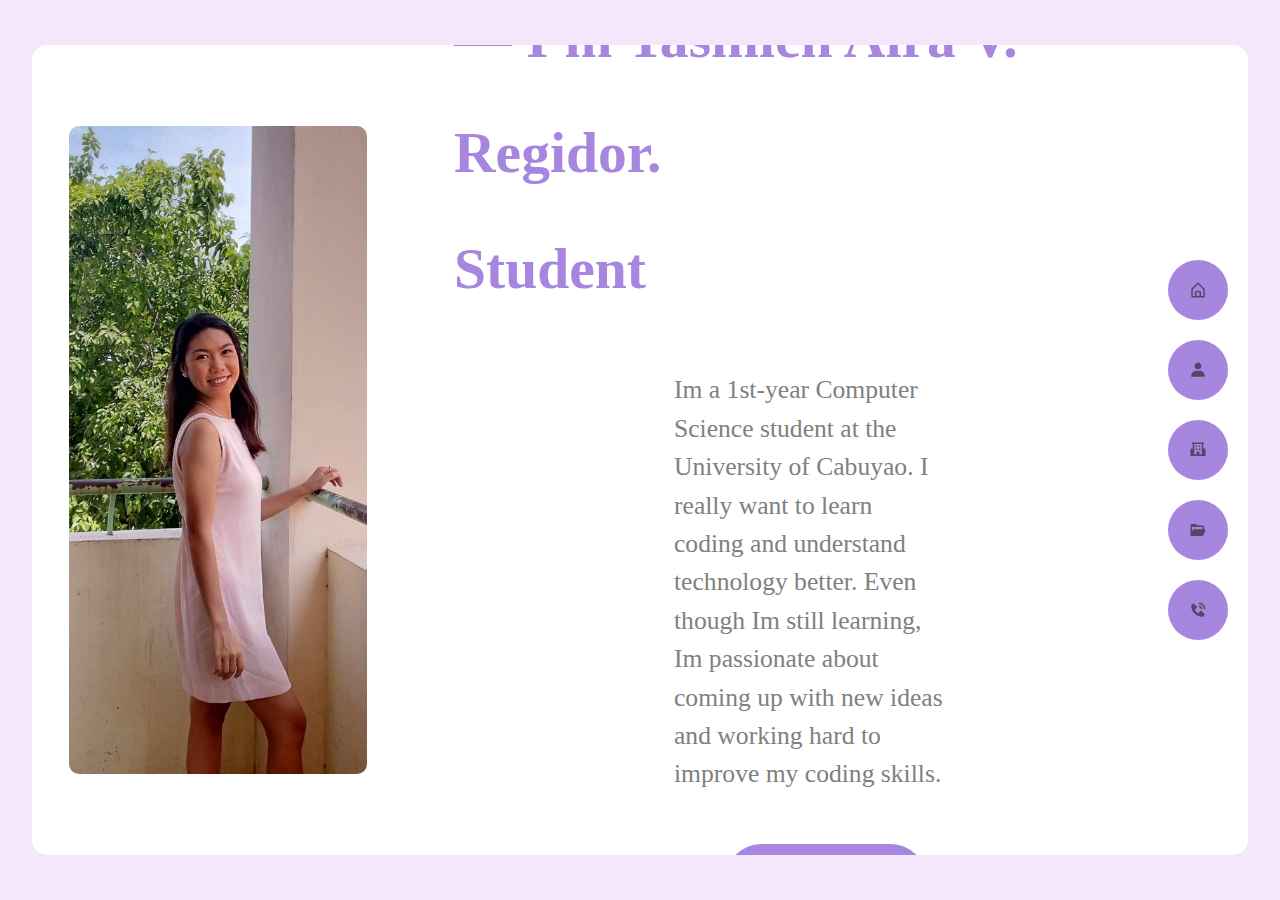
<file: index.html>
<!DOCTYPE html>
<html lang="en">
<head>
    <meta charset="UTF-8">
    <meta name="viewport" content="width=device-width, initial-scale=1.0">
    <title>REGIDOR PORTFOLIO</title>
    <link rel="stylesheet" href="styles.css">
</head>
<body>
    <div class="container">
        <div class="profile-pic">
            <img src="portfoliopic.jpg" alt="yas">
        </div>
        <div class="profile-info">
            <h1>— <span>I'm Yasmien Aira V. Regidor.</span><br>Student</h1>
            <p>Im a 1st-year Computer Science student at the University of Cabuyao.
        I really want to learn coding and understand technology better.
        Even though Im still learning, Im passionate about coming
    up with new ideas and working hard to improve my coding skills.</p>
            <a href="AboutMe.html" class="more-about-me-btn">More About Me <span>&#8594;</span></a>
        </div>
        <div class="navigation">
            <ul>
                <li>
                    <a href="index.html" class="tooltip">
                        <img src="home-alt-regular-24.png" alt="Home Icon">
                        <span class="tooltip-text">HOME</span>
                    </a>
                </li>
                <li>
                    <a href="AboutMe.html" class="tooltip">
                        <img src="user-solid-24.png" alt="About Icon">
                        <span class="tooltip-text">ABOUT</span>
                    </a>
                </li>
                <li>
                    <a href="PnC.html" class="tooltip">
                        <img src="school-solid-24.png" alt="School Icon">
                        <span class="tooltip-text">PnC</span>
                    </a>
                </li>
                <li>
                    <a href="Portfolio.html" class="tooltip">
                        <img src="folder-open-solid-24.png" alt="Portfolio Icon">
                        <span class="tooltip-text">PORTFOLIO</span>
                    </a>
                </li>
                <li>
                    <a href="contact.html" class="tooltip">
                        <img src="phone-call-solid-24.png" alt="Contact Icon">
                        <span class="tooltip-text">CONTACT</span>
                    </a>
                </li>
            </ul>
        </div>
    </div>
    
</body>
</html>
</file>
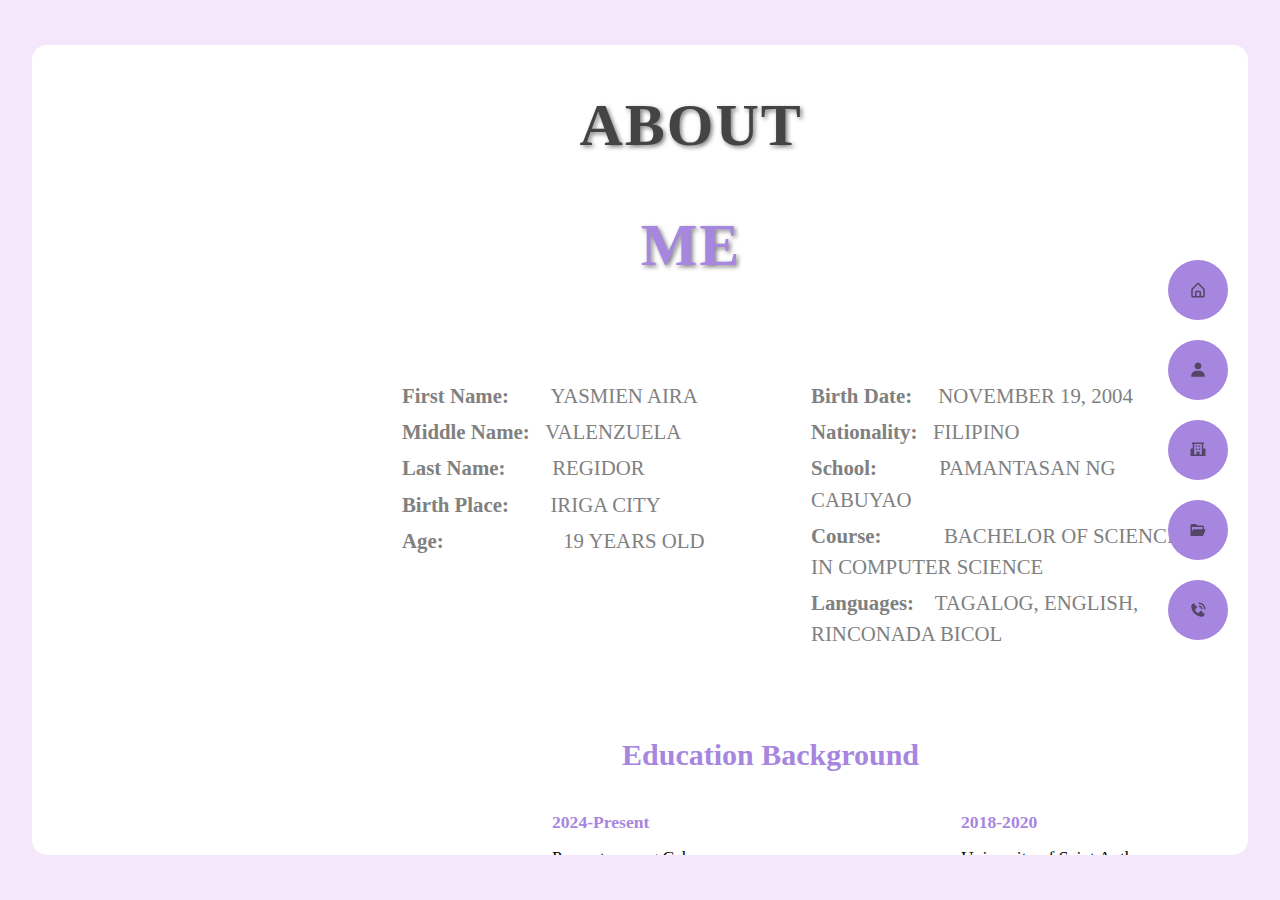
<file: AboutMe.html>
<!DOCTYPE html>
<html lang="en">
<head>
    <meta charset="UTF-8">
    <meta name="viewport" content="width=device-width, initial-scale=1.0">
    <title>REGIDOR - About Me</title>
    <link rel="stylesheet" href="styles.css">
</head>
<body>
    <div class="container3">     
        <div class="navigation3">
            <ul>
                <li>
                    <a href="index.html" class="tooltip">
                        <img src="home-alt-regular-24.png" alt="Home Icon">
                        <span class="tooltip-text">HOME</span>
                    </a>
                </li>
                <li>
                    <a href="AboutMe.html" class="tooltip">
                        <img src="user-solid-24.png" alt="About Icon">
                        <span class="tooltip-text">ABOUT</span>
                    </a>
                </li>
                <li>
                    <a href="PnC.html" class="tooltip">
                        <img src="school-solid-24.png" alt="School Icon">
                        <span class="tooltip-text">PnC</span>
                    </a>
                </li>
                <li>
                    <a href="Portfolio.html" class="tooltip">
                        <img src="folder-open-solid-24.png" alt="Portfolio Icon">
                        <span class="tooltip-text">PORTFOLIO</span>
                    </a>
                </li>
                <li>
                    <a href="contact.html" class="tooltip">
                        <img src="phone-call-solid-24.png" alt="Contact Icon">
                        <span class="tooltip-text">CONTACT</span>
                    </a>
                </li>
            </ul>
        </div>
      
        <div class="aboutme">
            <div class="header2">
                <h1>About <span class="highlight">Me</span></h1>
            </div> 
            <div class="row">
                <div class="column">
                    <p><strong>First Name:</strong>        YASMIEN AIRA</p>
                    <p><strong>Middle Name:</strong>   VALENZUELA</p>
                    <p><strong>Last Name:</strong>         REGIDOR</p>
                    <p><strong>Birth Place:</strong>        IRIGA CITY</p>
                    <p><strong>Age:</strong>                       19 YEARS OLD</p>
                </div>
                <div class="column">
                    <p><strong>Birth Date:</strong>     NOVEMBER 19, 2004</p>
                    <p><strong>Nationality:</strong>   FILIPINO</p>
                    <p><strong>School:</strong>            PAMANTASAN NG CABUYAO </p>
                    <p><strong>Course:</strong>            BACHELOR OF SCIENCE IN COMPUTER SCIENCE</p>
                    <p><strong>Languages:</strong>    TAGALOG, ENGLISH, RINCONADA BICOL</p>
                </div>
            </div>
            <div class="education-background">
                <h2>Education Background</h2>
                <div class="row">
                    <div class="column">
                        <div class="education-item">
            
                            <div>
                                <div class="profile-subheader">2024-Present</div>
                                <div>Pamantasan ng Cabuyao</div>
                                <div>Katapatan Village, Banay-Banay, Cabuyao, Laguna, Philippine</div>
                            </div>
                        </div>
                        <div class="education-item">
        
                            <div>
                                <div class="profile-subheader">2021-2023</div>
                                <div>Southville 1 Integrated National High School</div>
                                <div>Block 54 - 55 SPH 1 Brgy.Niugan City of Cauyao, Laguna, 4025 Cabuyao, Philippines.</div>
                            </div>
                        </div>
                        <div class="education-item">
                
                            <div>
                                <div class="profile-subheader">2020-2021</div>
                                <div>Citi Global College Inc.</div>
                                <div>13 J.P. Rizal St., Poblacion Dos, Bayan Walk Arcade, Cabuyao City, Laguna, Philippines
                                </div>
                            </div>
                        </div>
                    </div>
                    <div class="column">
                        <div class="education-item">
                    
                            <div>
                                <div class="profile-subheader">2018-2020</div>
                                <div> University of Saint Anthony</div>
                                <div>Dr. Ortega St., San Miguel, Iriga City, 4431, Philippines</div>
                            </div>
                        </div>
                        <div class="education-item">
                          
                            <div>
                                <div class="profile-subheader">2012-2017</div>
                                <div>Banao Elementary School</div>
                                <div>Del Rosario Banao, Iriga City, 4431, Philippines</div>
                            </div>
                        </div>
                        <div class="education-item">
            
                            <div>
                                <div class="profile-subheader">2007-2008</div>
                                <div>Lads and Lassies Learning Center</div>
                                <div>San Vicente Sur, Iriga City, 4431, Philippines</div>
                            </div>
                        </div>
                    </div>
                </div>
            </div>
    
    </div>
        </body>
    </html>
</file>
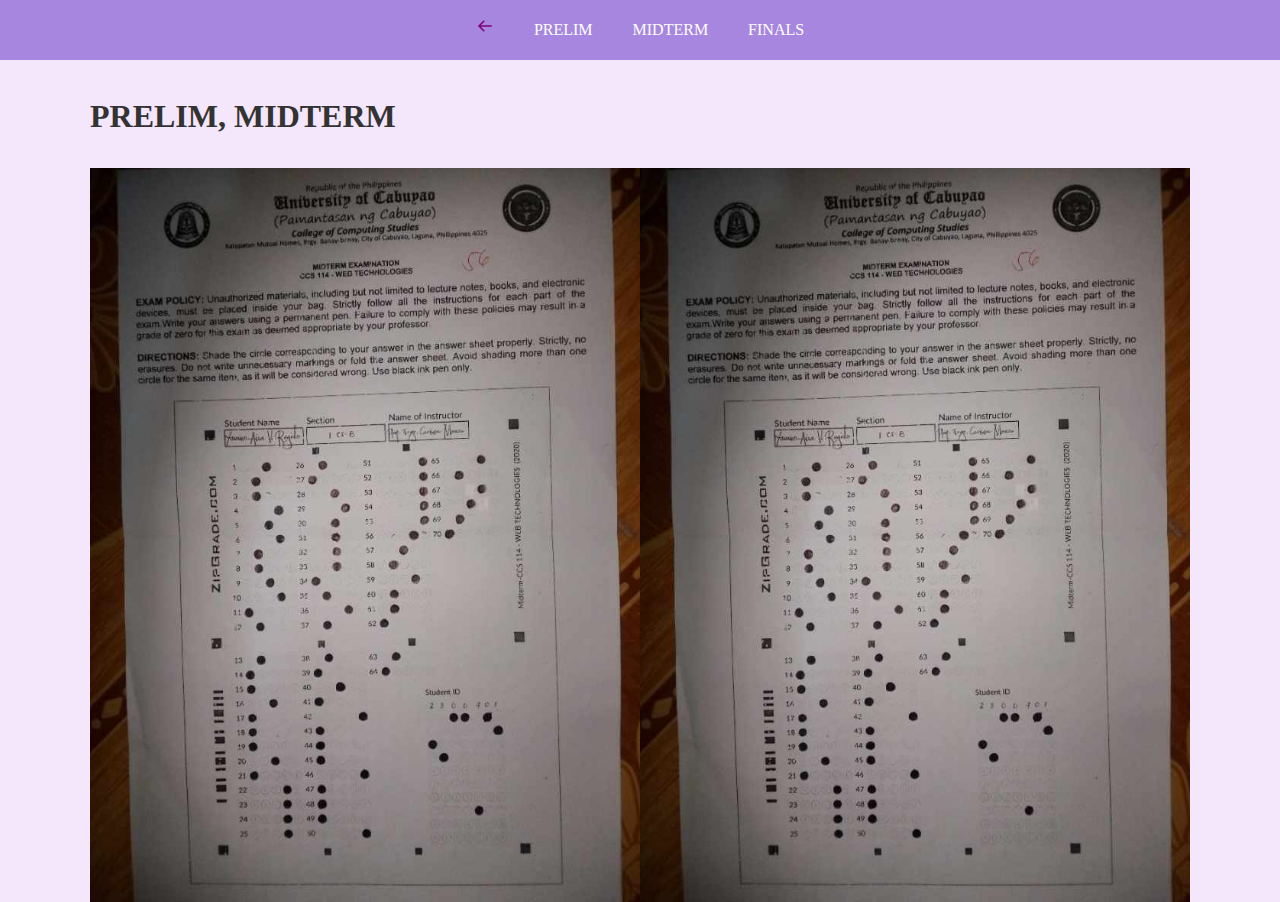
<file: Exams.html>
<!DOCTYPE html>
<html lang="en">
<head>
    <meta charset="UTF-8">
    <meta name="viewport" content="width=device-width, initial-scale=1.0">
    <title>REGIDOR- Files</title>
    <link rel="stylesheet" href="styles.css">
</head>
<body>
    <div class="navbar">
        <a href="Portfolio.html"><img src="arrow-back-regular-24 (1).png" alt="Back Arrow"></a>
        <a href="Exams.html">PRELIM</a>
        <a class="EXAM">MIDTERM</a>
        <a class="EXAM">FINALS</a>
      </div>
      <div class="LabActs">
        <h1 class="EXAMS">EXAMS</h1>
        <h2 class="title">PRELIM, MIDTERM</h2>
        <div class="grid">
            <img src="MEX.jpg"alt="finals">
            <img src="MEX.jpg"alt="finals">
        </div>
      </div>
</section>
</body>
</html>
</file>
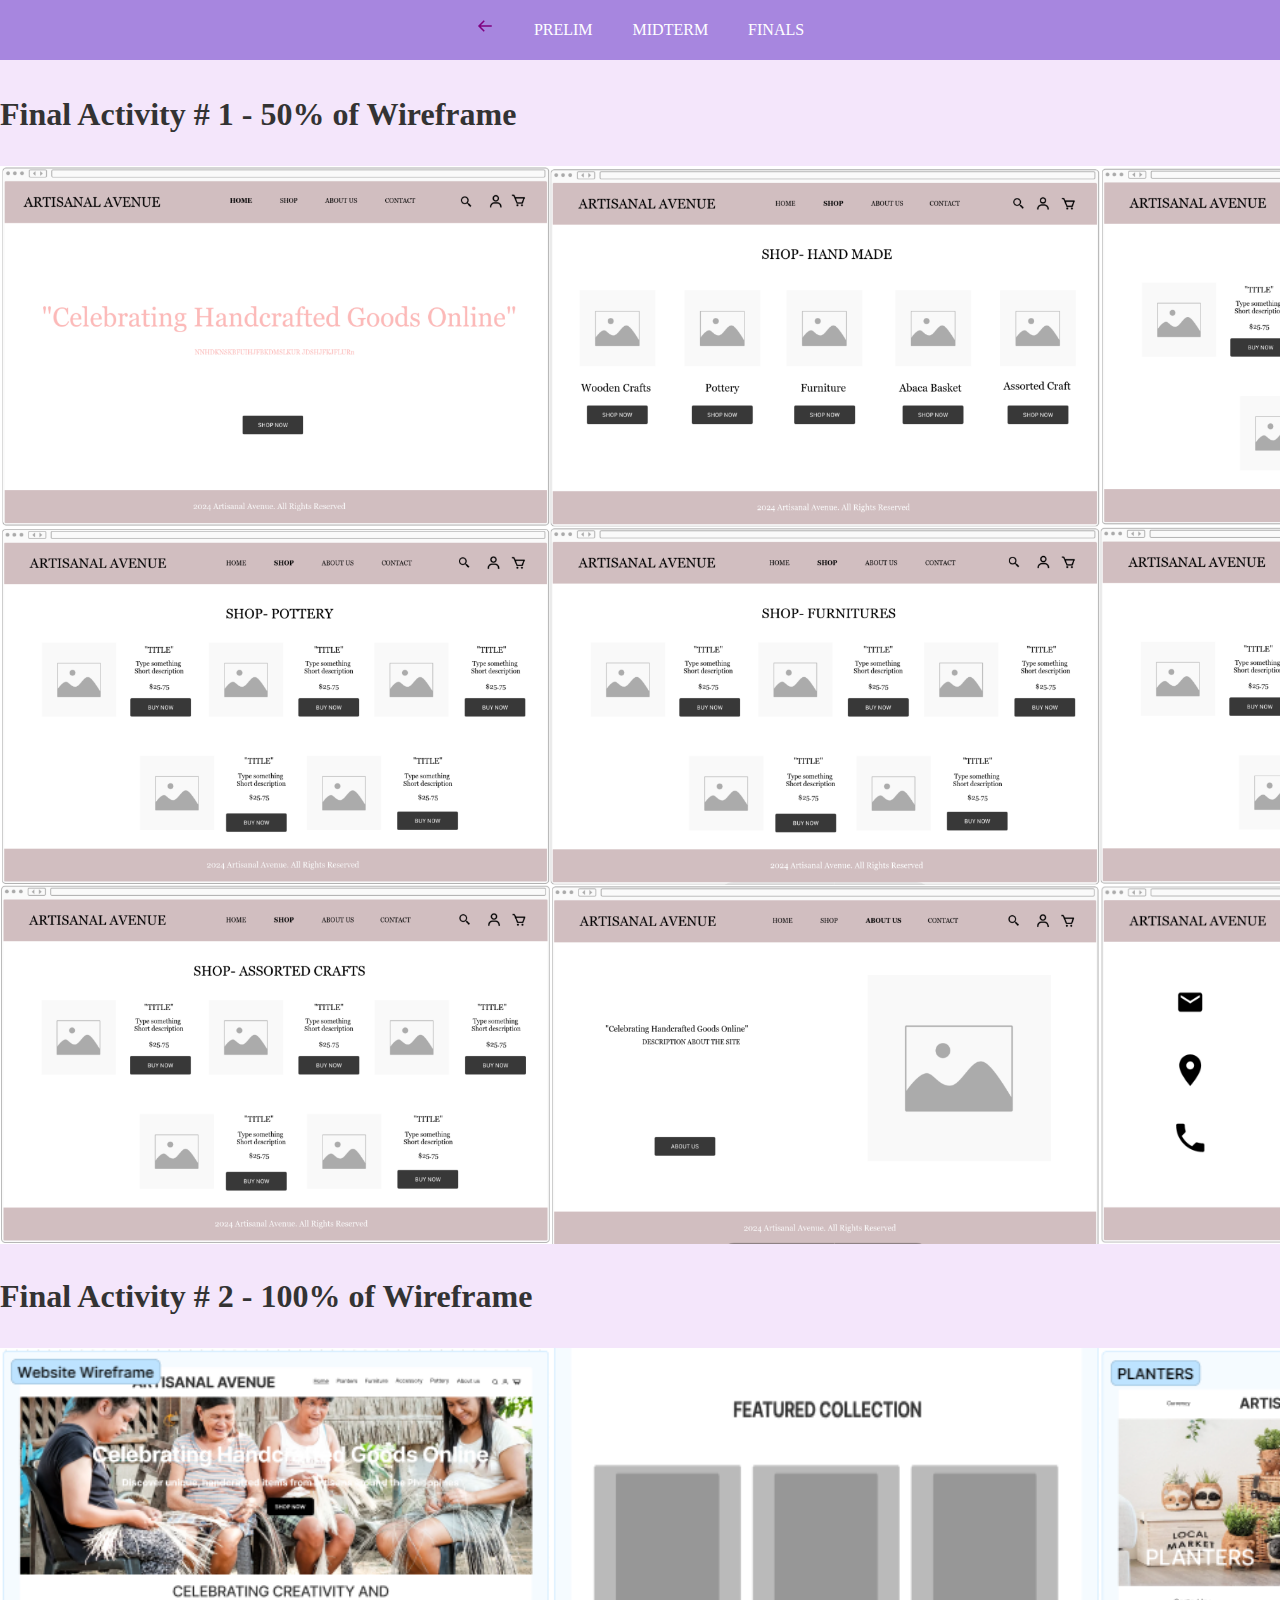
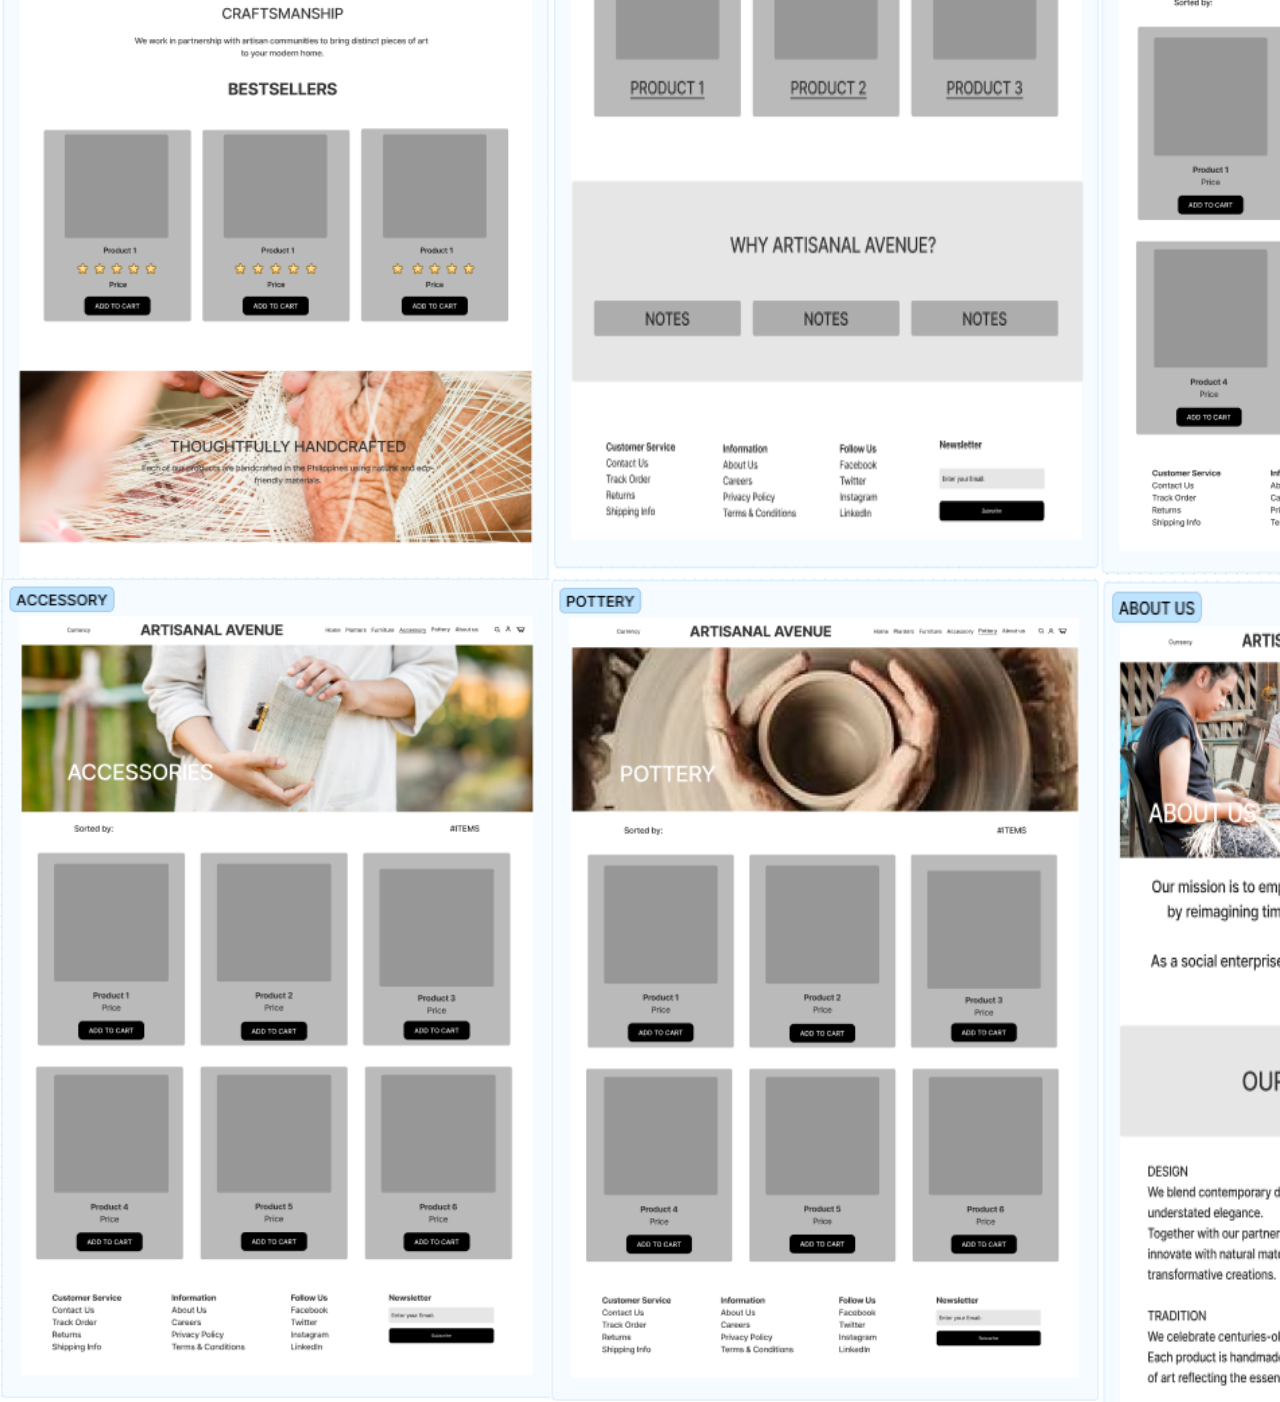
<file: Finals.html>
<!DOCTYPE html>
<html lang="en">
<head>
    <meta charset="UTF-8">
    <meta name="viewport" content="width=device-width, initial-scale=1.0">
    <title>REGIDOR- Files</title>
    <link rel="stylesheet" href="styles.css">
</head>
<body>
    <div class="navbar">
        <a href="Portfolio.html"><img src="arrow-back-regular-24 (1).png" alt="Back Arrow"></a> 
        <a href="Labact.html">PRELIM</a>
        <a href="Midterm.html">MIDTERM</a>
        <a href="Finals.html">FINALS</a>
      </div>
      <div class="LabActs">
        <h1 class="title1">LAB ACTIVITIES</h1>
        <h2 class="title">Final Activity # 1 - 50% of Wireframe</h2>
        <div class="grid">
            <img src="1.png"alt="finals">
            <img src="2.png"alt="finals">
            <img src="3.png"alt="finals">
        </div>
        <div class="grid">
            <img src="4.png"alt="finals">
            <img src="5.png"alt="finals">
            <img src="6.png"alt="finals">
        </div>
        <div class="grid">
            <img src="7.png"alt="finals">
            <img src="8.png"alt="finals">
            <img src="9.png"alt="finals">
        </div>
        <h2 class="title">Final Activity # 2 - 100% of Wireframe</h2>
        <div class="grid">
            <img src="WireF1.png"alt="finals">
            <img src="WireF2.png"alt="finals">
            <img src="WireF3.png"alt="finals">
        </div>
        <div class="grid">
            <img src="WireF4.png"alt="finals">
            <img src="WireF5.png"alt="finals">
            <img src="WireF6.png"alt="finals">
            <div class="grid">
                <img src="WireF7.png"alt="finals">
            </div>
        </div>
        </div>
      </div>
</section>
</body>
</html>
</file>
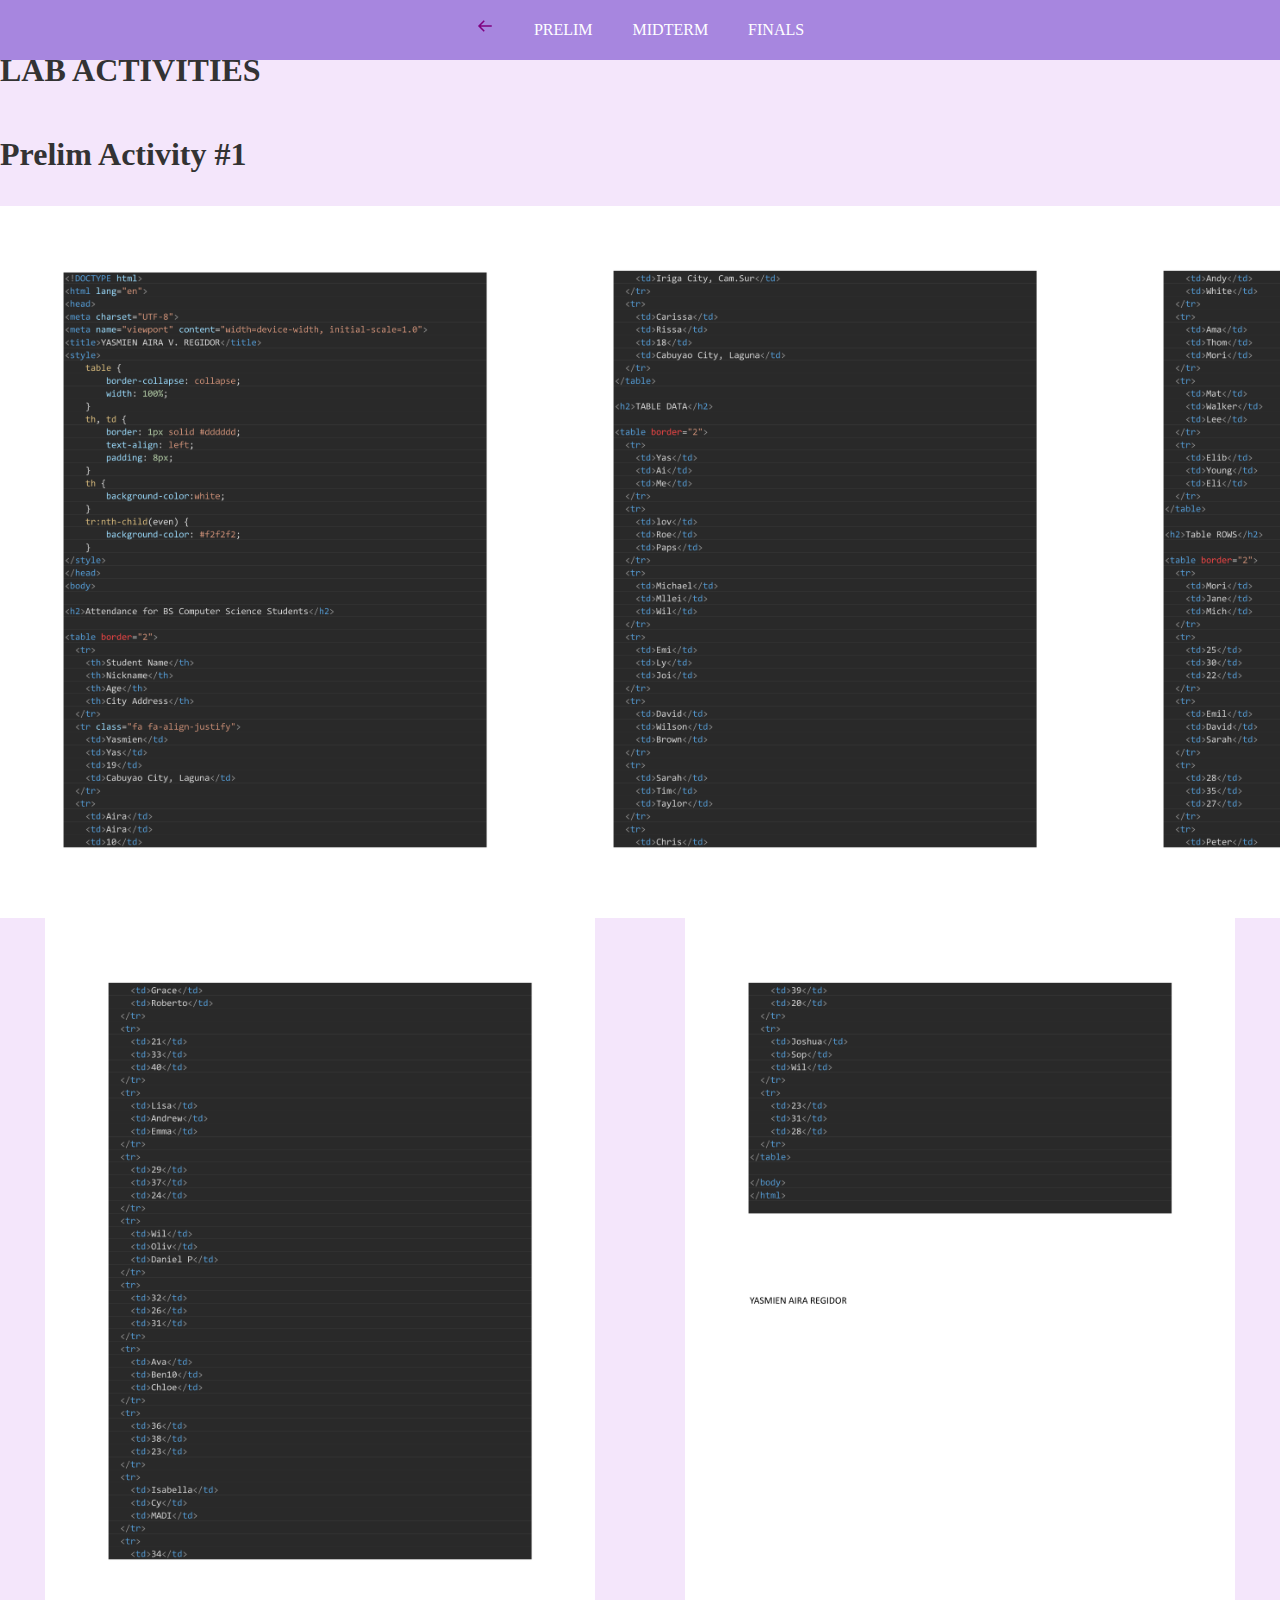
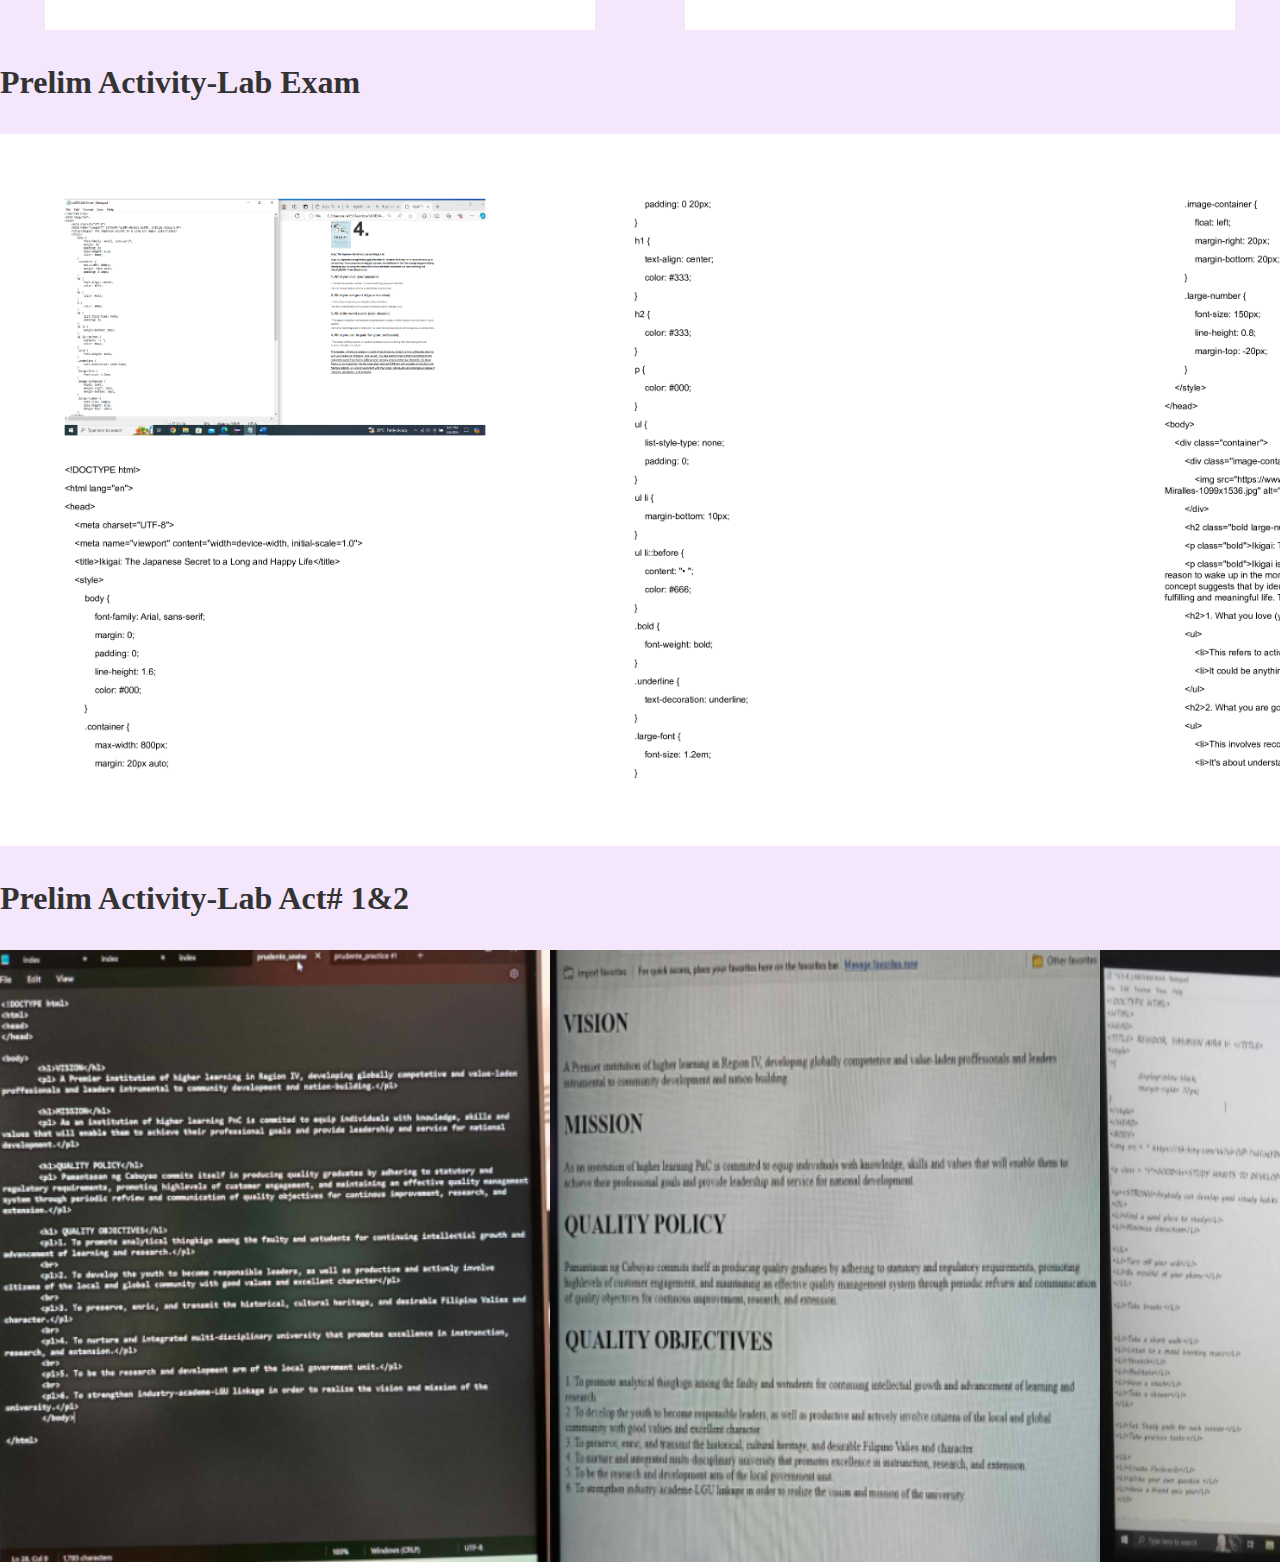
<file: Labact.html>
<!DOCTYPE html>
<html lang="en">
<head>
    <meta charset="UTF-8">
    <meta name="viewport" content="width=device-width, initial-scale=1.0">
    <title>REGIDOR- Files</title>
    <link rel="stylesheet" href="styles.css">
</head>
<body>
    <div class="navbar">
        <a href="Portfolio.html"><img src="arrow-back-regular-24 (1).png" alt="Back Arrow"></a> 
        <a href="Labact.html">PRELIM</a>
        <a href="Midterm.html">MIDTERM</a>
        <a href="Finals.html">FINALS</a>
      </div>
      <div class="LabActs">
        <h1 class="Prelim">LAB ACTIVITIES</h1>
        <h2 class="title">Prelim Activity #1</h2>
        <div class="grid">
            <img src="DOCTYPE html (20240417115652)-1.png"alt="finals">
            <img src="DOCTYPE html (20240417115652)-2.png"alt="finals">
            <img src="DOCTYPE html (20240417115652)-3.png"alt="finals">
        </div>
        <div class="grid">
            <img src="DOCTYPE html (20240417115652)-4.png"alt="finals">
            <img src="DOCTYPE html (20240417115652)-5.png"alt="finals">
        </div>
        <h2 class="title">Prelim Activity-Lab Exam</h2>
        <div class="grid">
            <img src="dcd911bf-487f-4940-aa00-76d9969b731f-0000.png"alt="finals">
            <img src="dcd911bf-487f-4940-aa00-76d9969b731f-0001.png"alt="finals">
            <img src="dcd911bf-487f-4940-aa00-76d9969b731f-0002.png"alt="finals">
            <img src="dcd911bf-487f-4940-aa00-76d9969b731f-0003.png"alt="finals">
        </div>
        <h2 class="title">Prelim Activity-Lab Act# 1&2</h2>
        <div class="grid">
            <img src="Screenshot 2024-06-09 090444.png"alt="finals">
            <img src="Screenshot 2024-06-09 090515.png"alt="finals">
            <img src="Screenshot 2024-06-09 091234.png"alt="finals">
            <img src="Screenshot 2024-06-09 091715.png"alt="finals">
            <img src="Screenshot 2024-06-09 091731.png"alt="finals">
            <img src="Screenshot 2024-06-09 091744.png"alt="finals">
        </div>

        
        </div>
      </div>
</section>
</body>
</html>
</file>
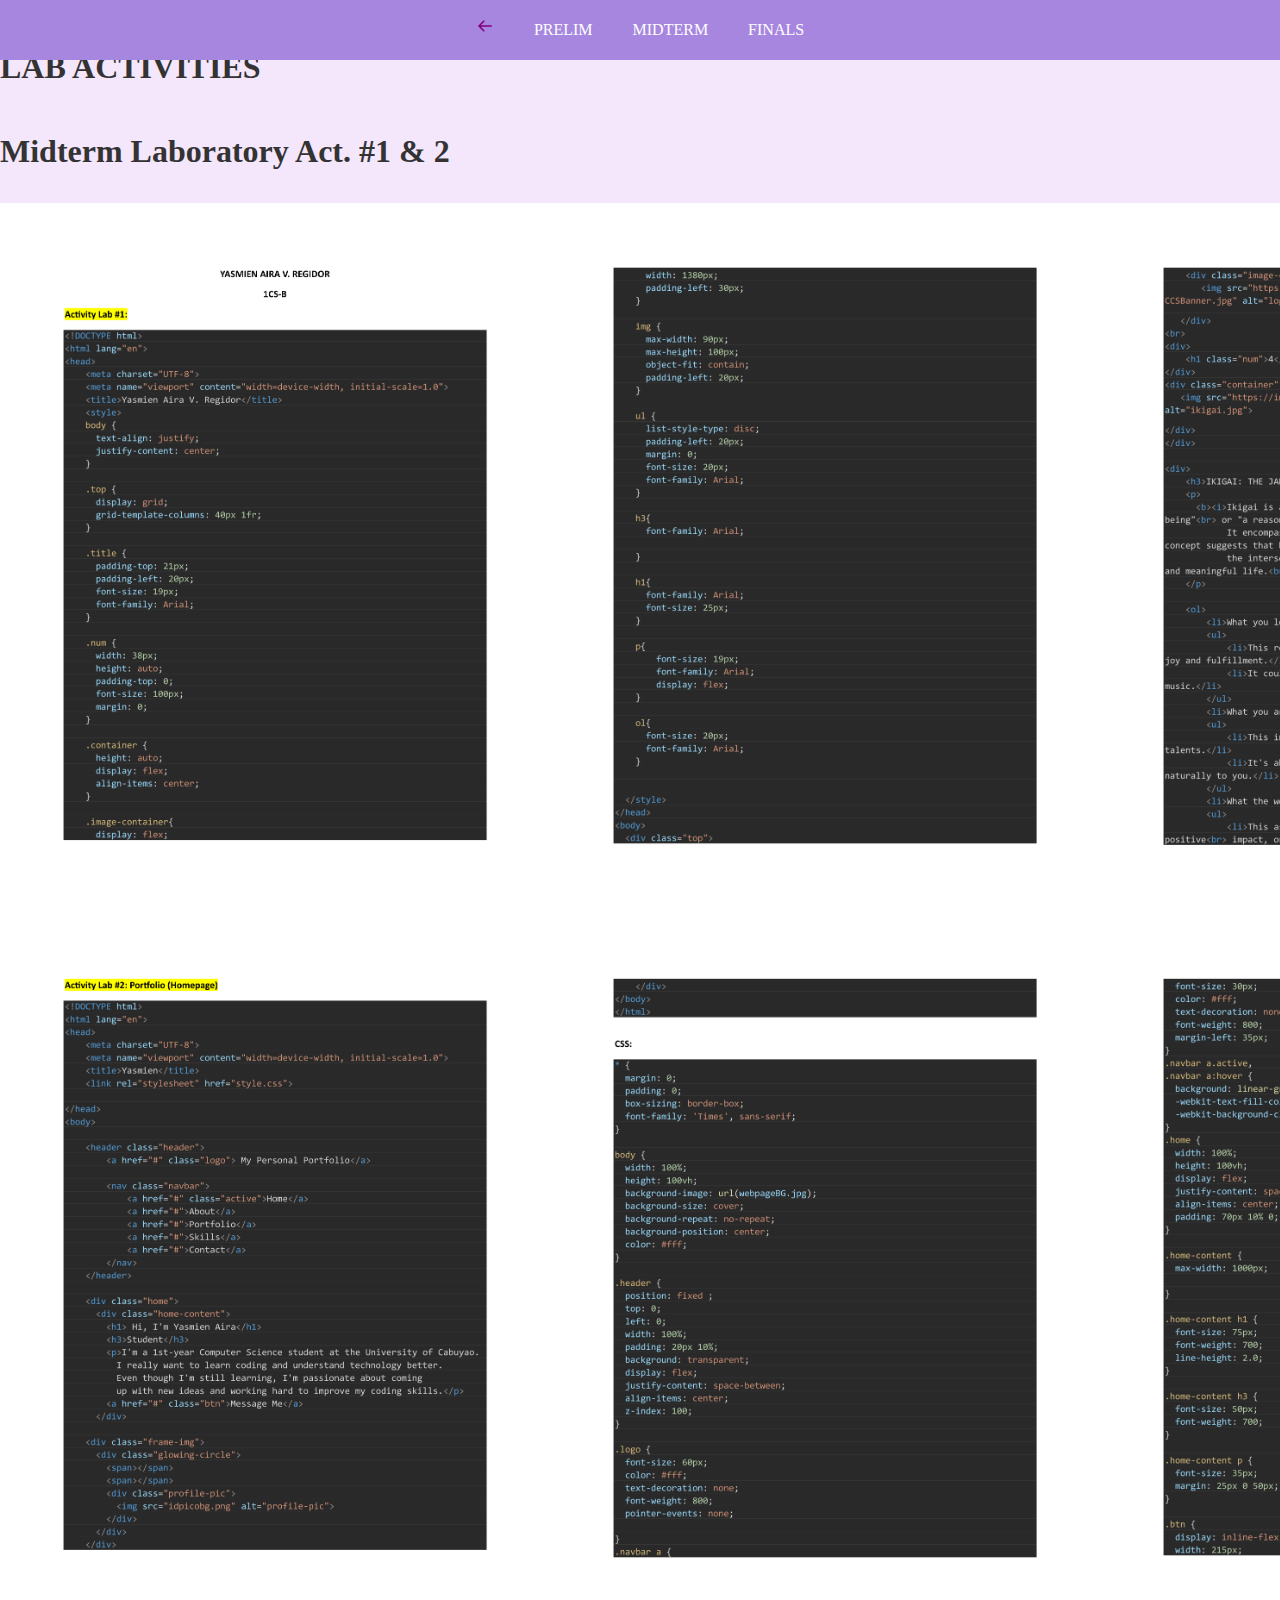
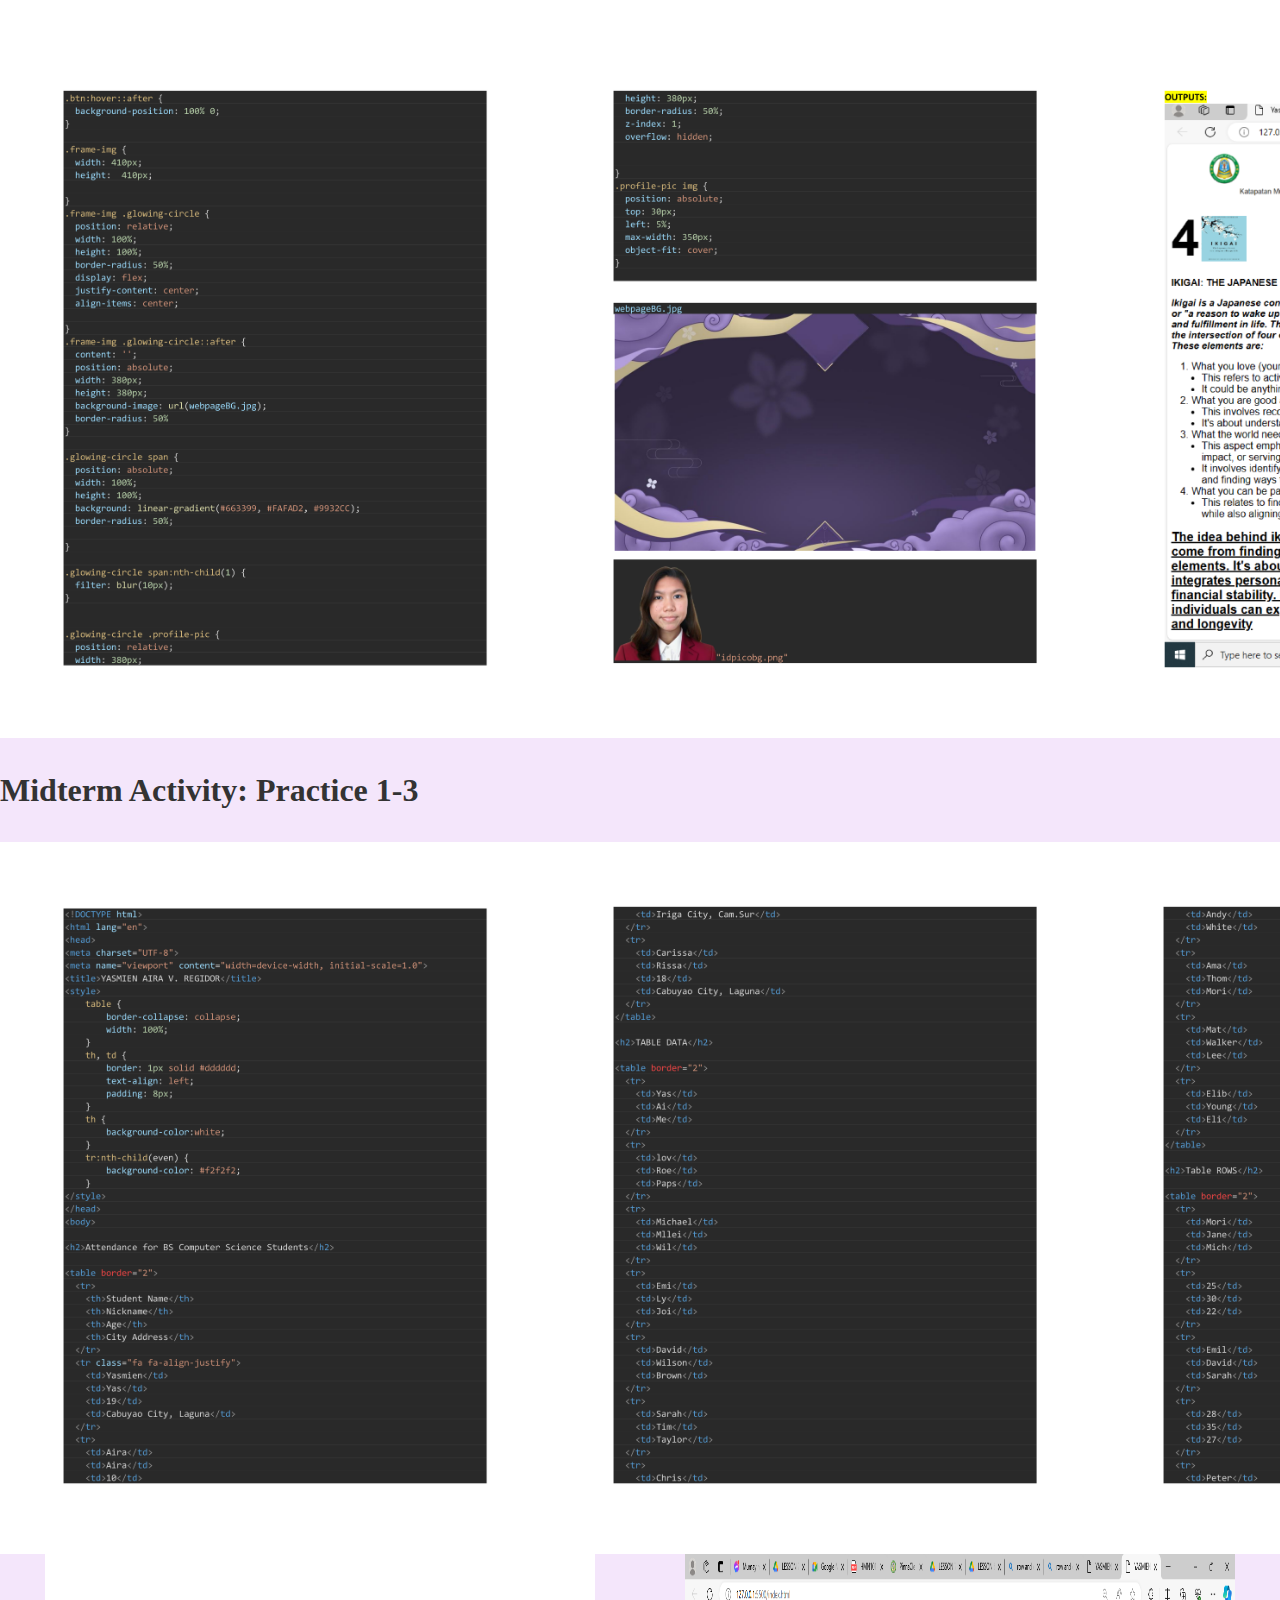
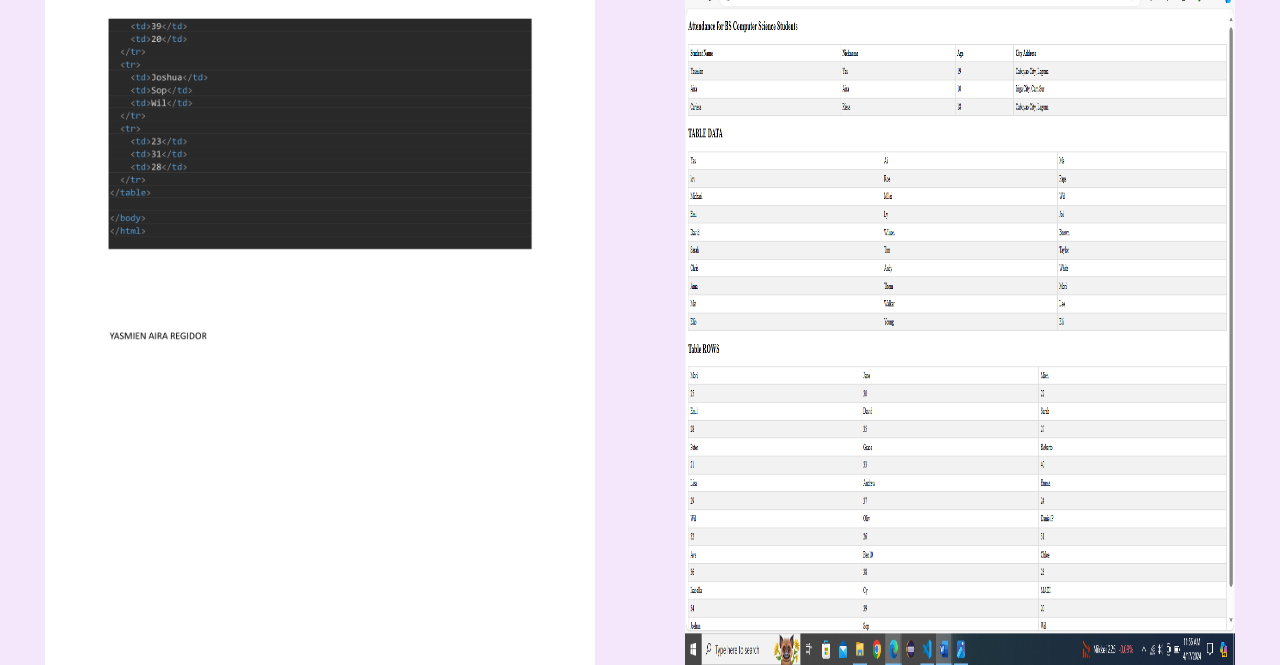
<file: Midterm.html>
<!DOCTYPE html>
<html lang="en">
<head>
    <meta charset="UTF-8">
    <meta name="viewport" content="width=device-width, initial-scale=1.0">
    <title>REGIDOR- Files</title>
    <link rel="stylesheet" href="styles.css">
</head>
<body>
    <div class="navbar">
        <a href="Portfolio.html"><img src="arrow-back-regular-24 (1).png" alt="Back Arrow"></a>
        <a href="Labact.html">PRELIM</a>
        <a href="Midterm.html">MIDTERM</a>
        <a href="Finals.html">FINALS</a>
      </div>
      <div class="LabActs">
        <h1 class="Midtitle1">LAB ACTIVITIES</h1>
        <h2 class="title">Midterm Laboratory Act. #1 & 2</h2>
        <div class="grid">
            <img src="YASMIEN AIRA V. REGIDOR_LABACT 1&2_MIDTERM-1.png"alt="Mids">
            <img src="YASMIEN AIRA V. REGIDOR_LABACT 1&2_MIDTERM-2.png"alt="Mids">
            <img src="YASMIEN AIRA V. REGIDOR_LABACT 1&2_MIDTERM-3.png"alt="Mids">
            <img src="YASMIEN AIRA V. REGIDOR_LABACT 1&2_MIDTERM-4.png"alt="Mids">
        </div>
        <div class="grid">
            <img src="YASMIEN AIRA V. REGIDOR_LABACT 1&2_MIDTERM-5.png"alt="Mids">
            <img src="YASMIEN AIRA V. REGIDOR_LABACT 1&2_MIDTERM-6.png"alt="Mids">
            <img src="YASMIEN AIRA V. REGIDOR_LABACT 1&2_MIDTERM-7.png"alt="Mids">
            <img src="YASMIEN AIRA V. REGIDOR_LABACT 1&2_MIDTERM-8.png"alt="Mids">
        </div>
        <div class="grid">
            <img src="YASMIEN AIRA V. REGIDOR_LABACT 1&2_MIDTERM-9.png"alt="Mids">
            <img src="YASMIEN AIRA V. REGIDOR_LABACT 1&2_MIDTERM-10.png"alt="Mids">
            <img src="YASMIEN AIRA V. REGIDOR_LABACT 1&2_MIDTERM-11.png"alt="Mids">
            <img src="YASMIEN AIRA V. REGIDOR_LABACT 1&2_MIDTERM-12.png"alt="Mids">
        </div>
        <h2 class="title">Midterm Activity: Practice 1-3</h2>
        <div class="grid">
            <img src="DOCTYPE html (20240417115652)-1.png"alt="Mids">
            <img src="DOCTYPE html (20240417115652)-2.png"alt="Mids">
            <img src="DOCTYPE html (20240417115652)-3.png"alt="Mids">
            <img src="DOCTYPE html (20240417115652)-4.png"alt="Mids">
        </div>
        <div class="grid">
            <img src="DOCTYPE html (20240417115652)-5.png"alt="Mids">
            <img src="Screenshot (322).png"alt="Mids">
        </div>
        
        </div>
      </div>
</section>
</body>
</html>
</file>
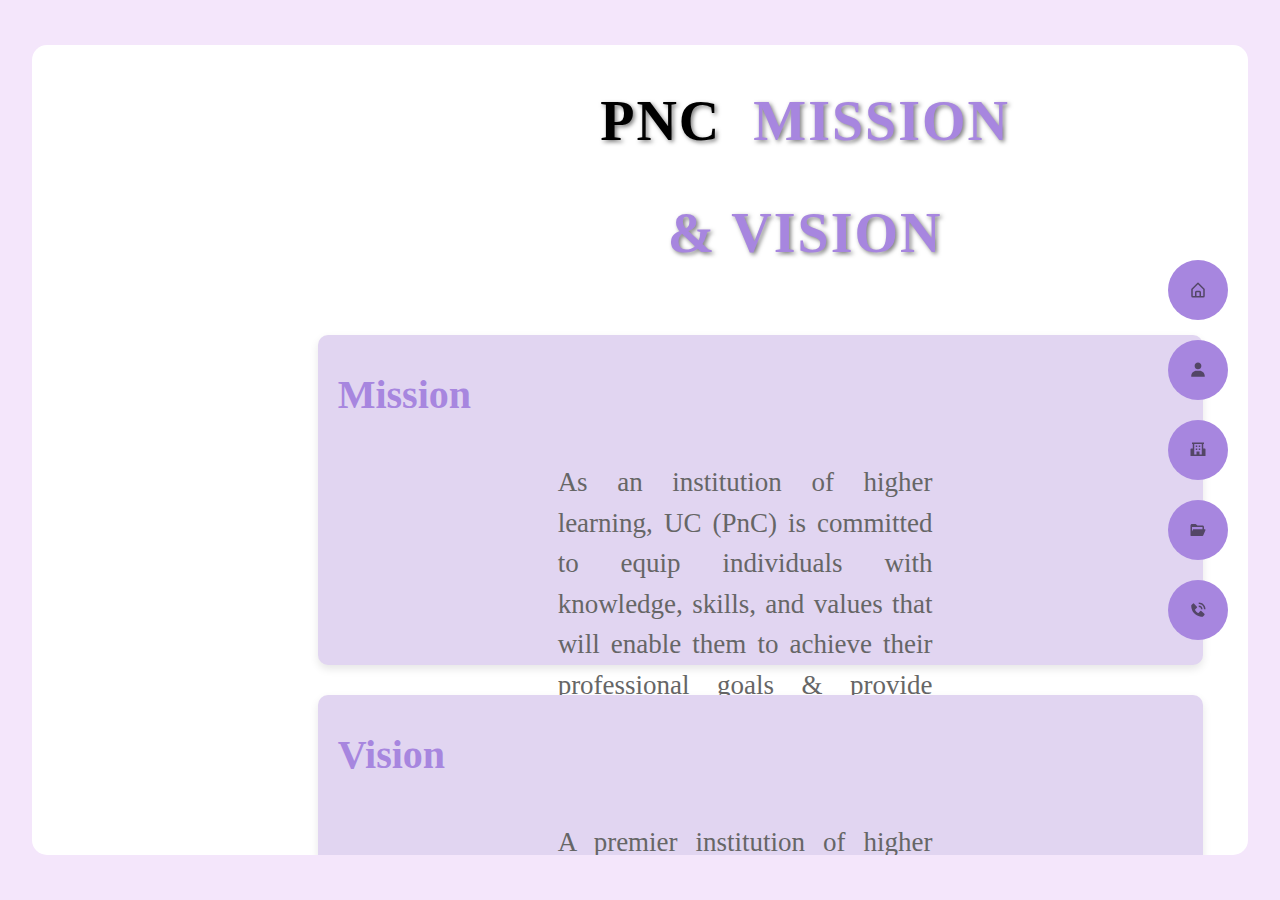
<file: PnC.html>
<!DOCTYPE html>
<html lang="en">
<head>
    <meta charset="UTF-8">
    <meta name="viewport" content="width=device-width, initial-scale=1.0">
    <title>REGIDOR - Mission&Vision</title>
    <link rel="stylesheet" href="styles.css">
</head>
<body>
    <div class="container3">     
        <div class="navigation3">
            <ul>
                <li>
                    <a href="index.html" class="tooltip">
                        <img src="home-alt-regular-24.png" alt="Home Icon">
                        <span class="tooltip-text">HOME</span>
                    </a>
                </li>
                <li>
                    <a href="AboutMe.html" class="tooltip">
                        <img src="user-solid-24.png" alt="About Icon">
                        <span class="tooltip-text">ABOUT</span>
                    </a>
                </li>
                <li>
                    <a href="PnC.html" class="tooltip">
                        <img src="school-solid-24.png" alt="School Icon">
                        <span class="tooltip-text">PnC</span>
                    </a>
                </li>
                <li>
                    <a href="Portfolio.html" class="tooltip">
                        <img src="folder-open-solid-24.png" alt="Portfolio Icon">
                        <span class="tooltip-text">PORTFOLIO</span>
                    </a>
                </li>
                <li>
                    <a href="contact.html" class="tooltip">
                        <img src="phone-call-solid-24.png" alt="Contact Icon">
                        <span class="tooltip-text">CONTACT</span>
                    </a>
                </li>
            </ul>
        </div>
      
        <div class="PnC">
            <div class="header">
                <h1>PNC  <span class="highlight">MISSION & VISION</span></h1>
            </div> 
           <div class="mission-vision">
                <div class="mission">
                    <h2>Mission</h2>
                    <p>As an institution of higher learning, UC (PnC) is committed to equip individuals with knowledge, skills, and values that will enable them to achieve their professional goals & provide leadership and service for national development.</p>
                </div>
                <div class="vision">
                    <h2>Vision</h2>
                    <p>A premier institution of higher learning in Region IV, developing globally-competitive and value-laden professionals and leaders instrumental to community development and nation-building.</p>
                </div>
            </div>
         </div>
        </body>
    </html>
</file>
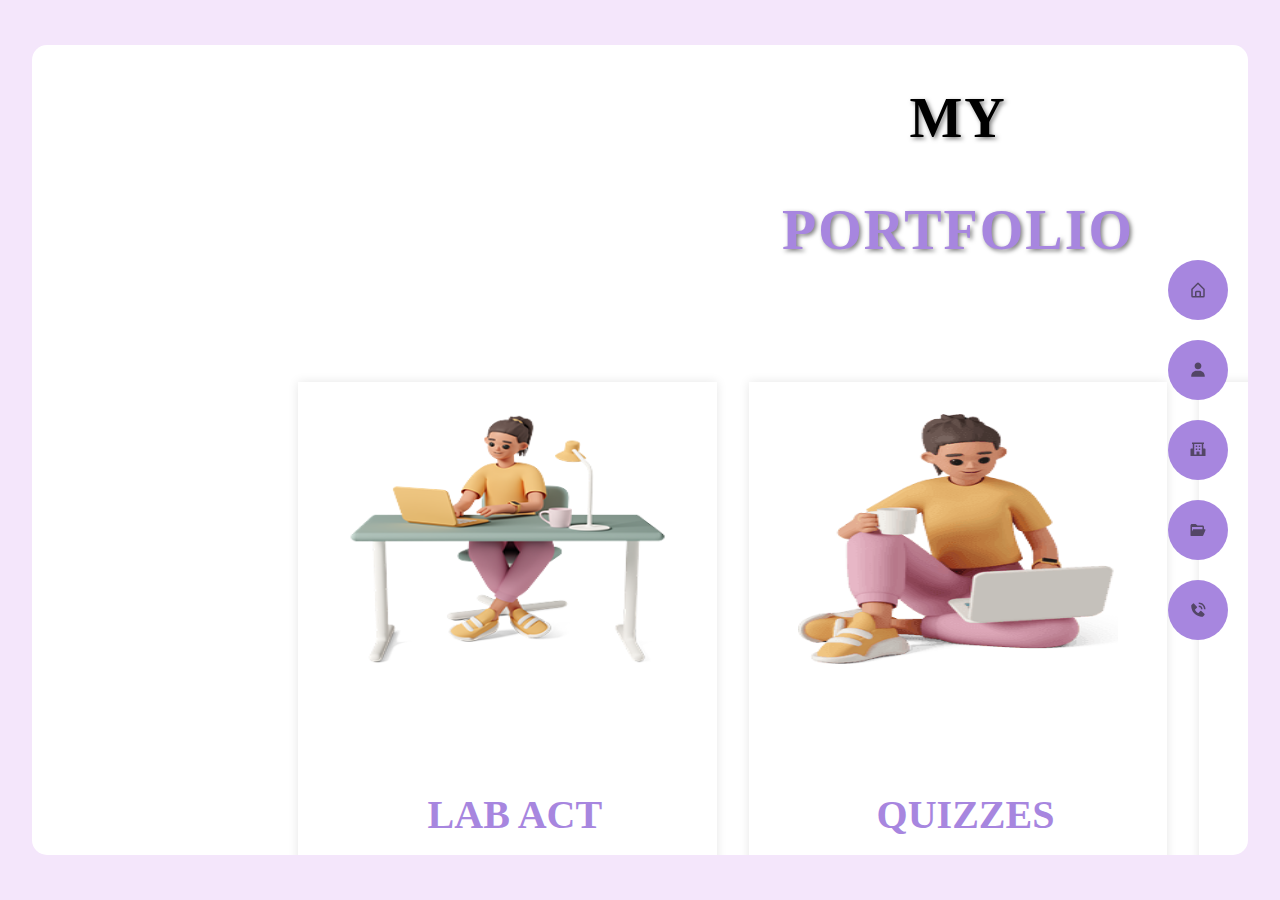
<file: Portfolio.html>
<!DOCTYPE html>
<html lang="en">
<head>
    <meta charset="UTF-8">
    <meta name="viewport" content="width=device-width, initial-scale=1.0">
    <title>REGIDOR- Files</title>
    <link rel="stylesheet" href="styles.css">
</head>
<body>
    <div class="container3">     
        <div class="navigation3">
            <ul>
                <li>
                    <a href="index.html" class="tooltip">
                        <img src="home-alt-regular-24.png" alt="Home Icon">
                        <span class="tooltip-text">HOME</span>
                    </a>
                </li>
                <li>
                    <a href="AboutMe.html" class="tooltip">
                        <img src="user-solid-24.png" alt="About Icon">
                        <span class="tooltip-text">ABOUT</span>
                    </a>
                </li>
                <li>
                    <a href="PnC.html" class="tooltip">
                        <img src="school-solid-24.png" alt="School Icon">
                        <span class="tooltip-text">PnC</span>
                    </a>
                </li>
                <li>
                    <a href="Files.html" class="tooltip">
                        <img src="folder-open-solid-24.png" alt="Portfolio Icon">
                        <span class="tooltip-text">PORTFOLIO</span>
                    </a>
                </li>
                <li>
                    <a href="contact.html" class="tooltip">
                        <img src="phone-call-solid-24.png" alt="Contact Icon">
                        <span class="tooltip-text">CONTACT</span>
                    </a>
                </li>
            </ul>
        </div>
        <section class="Portfolio-Files" id="featured">
            <div class="header">
                <h1>My <span class="highlight">Portfolio</span></h1>
            </div>
                <div class="products">
                    <div class="product">
                        <a href="Labact.html">
                            <img src="labacts.png" alt="girl">
                        </a>
                        <h2><a href="Labact.html">LAB ACT</a></h2>
                    </div>
                    <div class="product">
                        <a href="Quiz.html">
                            <img src="quiz.png" alt="girl">
                        </a>
                        <h2><a href="Quiz.html">QUIZZES</a></h2>
                    </div>
                    <div class="product">
                        <a href="Exams.html">
                            <img src="labexam.jpg" alt="girl">
                        </a>
                        <h2><a href="Exams.html">EXAMS</a></h2>
                    </div>
                </div>
            </div>
        </section>
    </div>
</body>
</html>
</file>
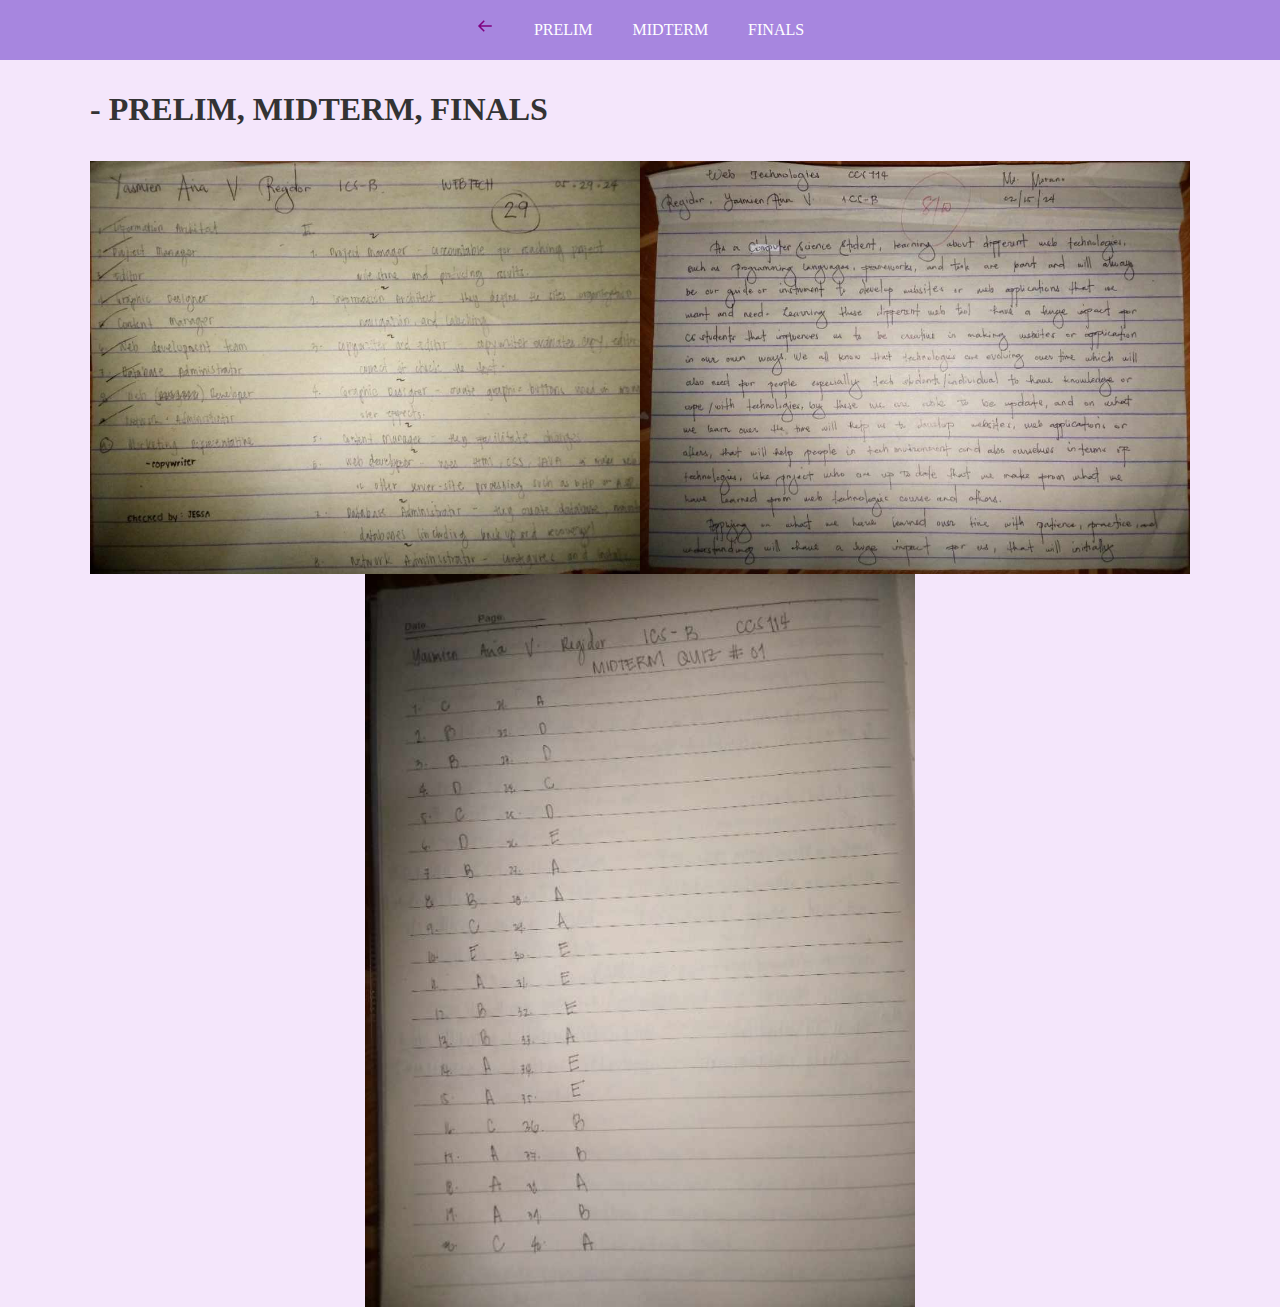
<file: Quiz.html>
<!DOCTYPE html>
<html lang="en">
<head>
    <meta charset="UTF-8">
    <meta name="viewport" content="width=device-width, initial-scale=1.0">
    <title>REGIDOR- Files</title>
    <link rel="stylesheet" href="styles.css">
</head>
<body>
    <div class="navbar">
        <a href="Portfolio.html"><img src="arrow-back-regular-24 (1).png" alt="Back Arrow"></a> 
        <a href="Quiz.html">PRELIM</a>
        <a class="quiz">MIDTERM</a>
        <a class="quiz">FINALS</a>
      </div>
      <div class="LabActs">
        <h1 class="QUIZZ">QUIZZES</h1>
        <h2 class="title"> - PRELIM, MIDTERM, FINALS
        </h2>
        <div class="grid">
            <img src="QUIZ1.jpg"alt="finals">
            <img src="QUIZ2.jpg"alt="finals">
        </div>
        <div class="grid">
            <img src="QUIZ3.jpg"alt="finals">
        </div>
    </div>
</section>
</body>
</html>
</file>
<file: styles.css>
body {
    margin: 0;
    padding: 0;
    font-family: Georgia, 'Times New Roman', Tahoma, serif, sans-serif;
    line-height: 2;
    background-color: #f4e6fb;
    color: #000;
    display: flex;
    justify-content: center;
    align-items: center;
    height: 100vh;}
.container,
.container2,
.container3{
    display: flex;
    width: 95%;
    height: 90%;
    background-color: #fff;
    border-radius: 15px;
    overflow: hidden;
    position: relative;}
.profile-pic {
    flex: 1;
    display: flex;
    align-items: center;
    justify-content: center;
    position: relative;}
.profile-pic img {
    width: 80%;
    height: 80%;
    object-fit: cover;
    border-radius: 15px;
    border: 5px solid transparent;
    transition: border-color 0.3s, box-shadow 0.3s;}
.profile-pic img:hover {
    border-color: #a786df;
    box-shadow: 0 0 15px rgba(167, 134, 223, 0.7);}
.profile-info {
    flex: 2;
    display: flex;
    flex-direction: column;
    justify-content: center;
    align-items: center;
    text-align: center;
    padding: 50px;}
h1 {
    font-size: 3.6rem;
    margin: 0 0px 20px 0px;
    color: #a786df;
    text-align: left;
    font-style: bold;}
h2 {
    font-size: 2.6rem;
    margin: 0 0px 20px 0px;
    color: #a786df;
    text-align: left;
    font-style: bold;
    margin-right: 50px;
    margin-top: 20px;}
p {
    font-size: 1.6rem;
    line-height: 1.5;
    margin-bottom: 50px;
    margin-left: 220px;
    margin-right: 250px;
    color: gray;
    text-align: left;}
.more-about-me-btn {
    display: inline-flex;
    align-items: center;
    padding: 10px 20px;
    font-size: 1rem;
    color: #fff;
    text-decoration: none;
    font-weight: 600;
    border-radius: 35px;
    background-color: #a786df;
    border: 2px solid transparent;
    transition: background-color 0.3s, border-color 0.3s;}
.more-about-me-btn:hover {
    background-color: #925fc4;}
.more-about-me-btn span {
    display: inline-block;
    margin-left: 10px;
    background-color: #925fc4;
    padding: 10px;
    border-radius: 50%;
    transition: background-color 0.3s;}
.more-about-me-btn:hover span {
    background-color: #a786df;}
.navigation,
.navigation2,
.navigation3 {
    position: absolute;
    right: 20px;
    top: 50%;
    transform: translateY(-50%);
    display: flex;
    flex-direction: column;
    align-items: center;}
.navigation ul,
.navigation2 ul,
.navigation3 ul {
    list-style-type: none;
    padding: 0;
    margin: 0;}
.navigation ul li,
.navigation2 ul li,
.navigation3 ul li {
    margin-bottom: 20px;}
.navigation ul li:last-child,
.navigation2 ul li:last-child,
.navigation3 ul li:last-child {
    margin-bottom: 0;}
.navigation ul li a,
.navigation2 ul li a,
.navigation3 ul li a {
    display: flex;
    justify-content: center;
    align-items: center;
    width: 60px;
    height: 60px;
    border-radius: 50%;
    background: #a786df;
    transition: background-color 0.3s;
    cursor: pointer;}
.navigation ul li a:hover,
.navigation2 ul li a:hover,
.navigation3 ul li a:hover {
    background-color: #925fc4;}
.navigation ul li a img,
.navigation2 ul li a img,
.navigation3 ul li a img {
    max-width: 100%;
    max-height: 100%;}
.tooltip {
    position: relative;
    display: flex;
    align-items: center;}
.tooltip .tooltip-text {
    visibility: hidden;
    width: 115px;
    background-color: #925fc4;
    color: #fff;
    margin-top: 100px;
    text-align:center;
    border-radius: 10px;
    padding: 5px;
    position: absolute;
    z-index: 1;
    bottom: 10%;
    left: 50%;
    margin-left: -70px;
    transform: translate(-50%, 0);
    opacity: 0;
    transition: opacity 0.3s;}
.tooltip:hover .tooltip-text {
    visibility: visible;
    opacity: 1;
    bottom: 7%;
    height: 42px;}
.aboutme {
    display: flex;
    flex-direction: column;
    align-items: center;
    width: 200%;
    margin: 0 auto;
    margin-left: 500px;}
.aboutme h1 {
    font-size: 3.5rem;
    text-align: center;
    margin-top: 20px;
    margin-left: 150px;
    margin-bottom: 1rem;
    font-weight: bold;
    color: black;
    text-transform: uppercase;
    letter-spacing: 2px;
    text-shadow: 2px 2px 4px rgba(0, 0, 0, 0.5);
}
.header2,
.header {
    text-align: center;
    margin-bottom: 20px;
    margin-right: 500px;}
.header2 h1,
.header h1 {
    font-size: 60px;
    color: #444444;
    font-weight: 900;
    margin: 20px auto 0;}
.header2 h1 .highlight,
.header h1 .highlight {
    color: #a786df;}
.row {
    display: flex;
    justify-content: center;
    width: 100%;
    margin-top: 50px;
    margin-bottom: 50px;
    margin-right: 300px;
    font-size: 1.3rem;}
.column {
    flex-basis: 50%;
    padding: 0 20px;}
.column p {
    margin: 5px 0;
    font-size: 1.3rem;
}
.education-background {
    width: 100%;
    text-align: left;}
.education-background h2 {
    font-size: 30px;
    color: #a786df;
    text-align: left;
    margin-left: 90px;}
.education-background .row {
    margin-top: 1px;
    font-size: 1.1rem;}
.education-item {
    display: flex;
    align-items: left;
    margin-bottom: 20px;}
.profile-subheader {
    font-weight: bold;
    color: #a786df;}
.PnC h1{
    font-size: 3.5rem;
    text-align: center;
    margin-top: 20px;
    margin-left: 150px;
    margin-bottom: 1rem;
    font-weight: bold;
    color: black;
    text-transform: uppercase;
    letter-spacing: 2px;
    text-shadow: 2px 2px 4px rgba(0, 0, 0, 0.5);
}
.PnC {
    display: flex;
    flex-direction: column;
    align-items: center;
    width: 130%;
    margin-left: 400px;}
.mission-vision {
    display: flex;
    justify-content: center;
    gap: 30px;
    margin: 10px 0;
    text-align: center;}
.mission, .vision {
    background-color: #e1d5f1;
    padding: 20px;
    border-radius: 10px;
    width: 20%;
    height: 290px;
    box-shadow: 0 4px 8px rgba(0, 0, 0, 0.1);
    transition: transform 0.3s, box-shadow 0.3s; }
.mission h2, .vision h2 {
    font-size: 40px;
    font-weight: bold;
    color: #a786df;
    margin-top: 0px;}
.mission p, .vision p {
    font-size: 27px;
    color: #666;
    line-height: 1.5;
    text-align: justify;}
.mission:hover, .vision:hover {
    transform: translateY(-10px); 
    box-shadow: 0 8px 16px rgba(0, 0, 0, 0.2); }
@media (max-width: 4500px) {
    .mission-vision {
        flex-direction: column;
        align-items: center;
        margin-right: 40px; }
    .mission, .vision {
        width: 80%;
        margin-right: 400px;}}
.container4 {
    display: flex;
    flex-direction: column;
    align-items: center;
    margin-left: 750px;}
.container4 h1 {
    font-size: 3.5rem;
    text-align: center;
    margin-bottom: 0rem;
    font-weight: bold;
    color: black;
    text-transform: uppercase;
    letter-spacing: 2px;
    text-shadow: 2px 2px 4px rgba(0, 0, 0, 0.5);
}
.content {
    display: flex;
    justify-content: space-between;
    width: 300%;
    max-width: 1400px; 
    margin-top: 60px; 
    margin-right: 300px;}
.left-side, .right-side {
    width: 50%; 
    margin-right: 80px;}
.details i {
    font-size: 35px;
    color: #a786df;
    margin-right: 10px;}
.topic {
    font-size: 28px;
    font-weight: bold;
    color: #333;}
.text-one, .text-two {
    font-size: 18px;
    color: #666;}
.right-side .topic-text {
    font-size: 30px;
    font-weight: bold;
    color: #333;
    margin-bottom: 20px;}
.input-box {
    margin-bottom: 28px;    }
.input-box input, .input-box textarea {
    width: 95%;
    padding: 10px;
    border: 1px solid #ccc;
    border-radius: 5px;
    font-size: 17px;}
.input-box textarea {
    resize: none;
    height: 300px;}
.bottom-section {
    display: flex;
    align-items: center;
    justify-content: space-between;}
.button {
    flex-grow: 1;}
.button input {
    background-color: #a786df;
    color: #fff;
    font-size: 20px;
    border: none;
    padding: 10px 20px;
    border-radius: 5px;
    cursor: pointer;
    transition: background-color 0.3s;
    height: 50px;
    width: 180px;}
.button input:hover {
    background-color: #9264d6;}
.social-icons {
    display: flex;
    justify-content: center;
    margin: 0; 
    padding-left: 10px; }
.social-icons li {
    list-style: none;
    margin: 0 10px;}
.social-icons a {
    text-decoration: none;
    color: inherit;
    font-size: 30px;
    transition: transform 0.3s, color 0.3s;}
.social-icons a:hover {
    color: #9264d6;
    transform: scale(1.2);}
.box-icon:hover {
    color: #9264d6;}
    .Portfolio-Files {
        padding: 1rem 0;
    }
    
    .Portfolio-Files h1 {
        font-size: 3.5rem;
        text-align: center;
        margin-top: 1px;
        margin-left: 750px;
        margin-bottom: 1rem;
        font-weight: bold;
        color: black;
        text-transform: uppercase;
        letter-spacing: 2px;
        text-shadow: 2px 2px 4px rgba(0, 0, 0, 0.5);
    }
    
    .Portfolio-Files .products {
        display: flex;
        justify-content: space-between;
        margin-left: 250px;
        margin-top: 80px;
    }
    
    .Portfolio-Files .product {
        padding: 2rem;
        text-align: center;
        flex-basis: 35%;
        transition: transform 0.3s;
        margin: 1rem;
        height: 500px;
        box-shadow: 0 0 10px rgba(0, 0, 0, 0.1);
    }
    
    .Portfolio-Files .product:hover {
        transform: translateY(-10px);
        box-shadow: 0 0 20px rgba(233, 122, 233, 0.22);
    }
    
    .Portfolio-Files .product img {
        width: 90%;
        height: 50%;
        margin-bottom: 5rem;
        border-radius: 5px;
        cursor: pointer;
        transition: transform 0.3s;
    }
    
    .Portfolio-Files .product img:hover {
        transform: scale(1.1);
    }
    
    .Portfolio-Files .product h2 {
        text-align: center;
        font-size: 2.5rem;
        font-weight: bold;
        transition: color 0.3s, text-decoration 0.3s;
    }
    
    .Portfolio-Files .product h2 a {
        text-decoration: none;
        color: inherit;
        margin-left: 65px;
    }
    
    .Portfolio-Files .product:hover h2 {
        color: purple;
    }
    
    .Portfolio-Files .product:hover h2 a {
        text-decoration: underline;
        color: purple;
    } 
    .navbar { display: flex; justify-content: center; background-color: #a786df; }
    .navbar a { color: white; padding: 14px 20px; text-decoration: none; text-align: center; }
    .navbar a:hover { background-color: #ddd; color: black; }
    .navbar { position: fixed; top: 0; width: 100%; display: flex; justify-content: center; align-items: center; }
    .LabActs {
        text-align: center; 
        overflow-y: auto;
      }
      .title1 {
        font-size: 2em; 
        color: #333;
        margin-top: 2100px;
      }
      .Midtitle1 {
        font-size: 2em; 
        color: #333;
        margin-top: 3000px;
      }
      .Prelim {
        font-size: 2em; 
        color: #333; 
        margin-top: 2300px;
      }
      .QUIZZ {
        font-size: 2em;
        color: #333; 
        margin-top: 400px;
    }
    .EXAMS {
        font-size: 2em; 
        color: #333; 
        margin-top: 2px;
    }
      .title {
        font-size: 2em;
        color: #333;
      }
      .grid {
        display: flex;
        justify-content: space-around; 
        overflow-x: auto; 
      }
      
      .grid img {
        flex-shrink: 0;
        width: 550px; 
        height: auto; 
      }
</file>
